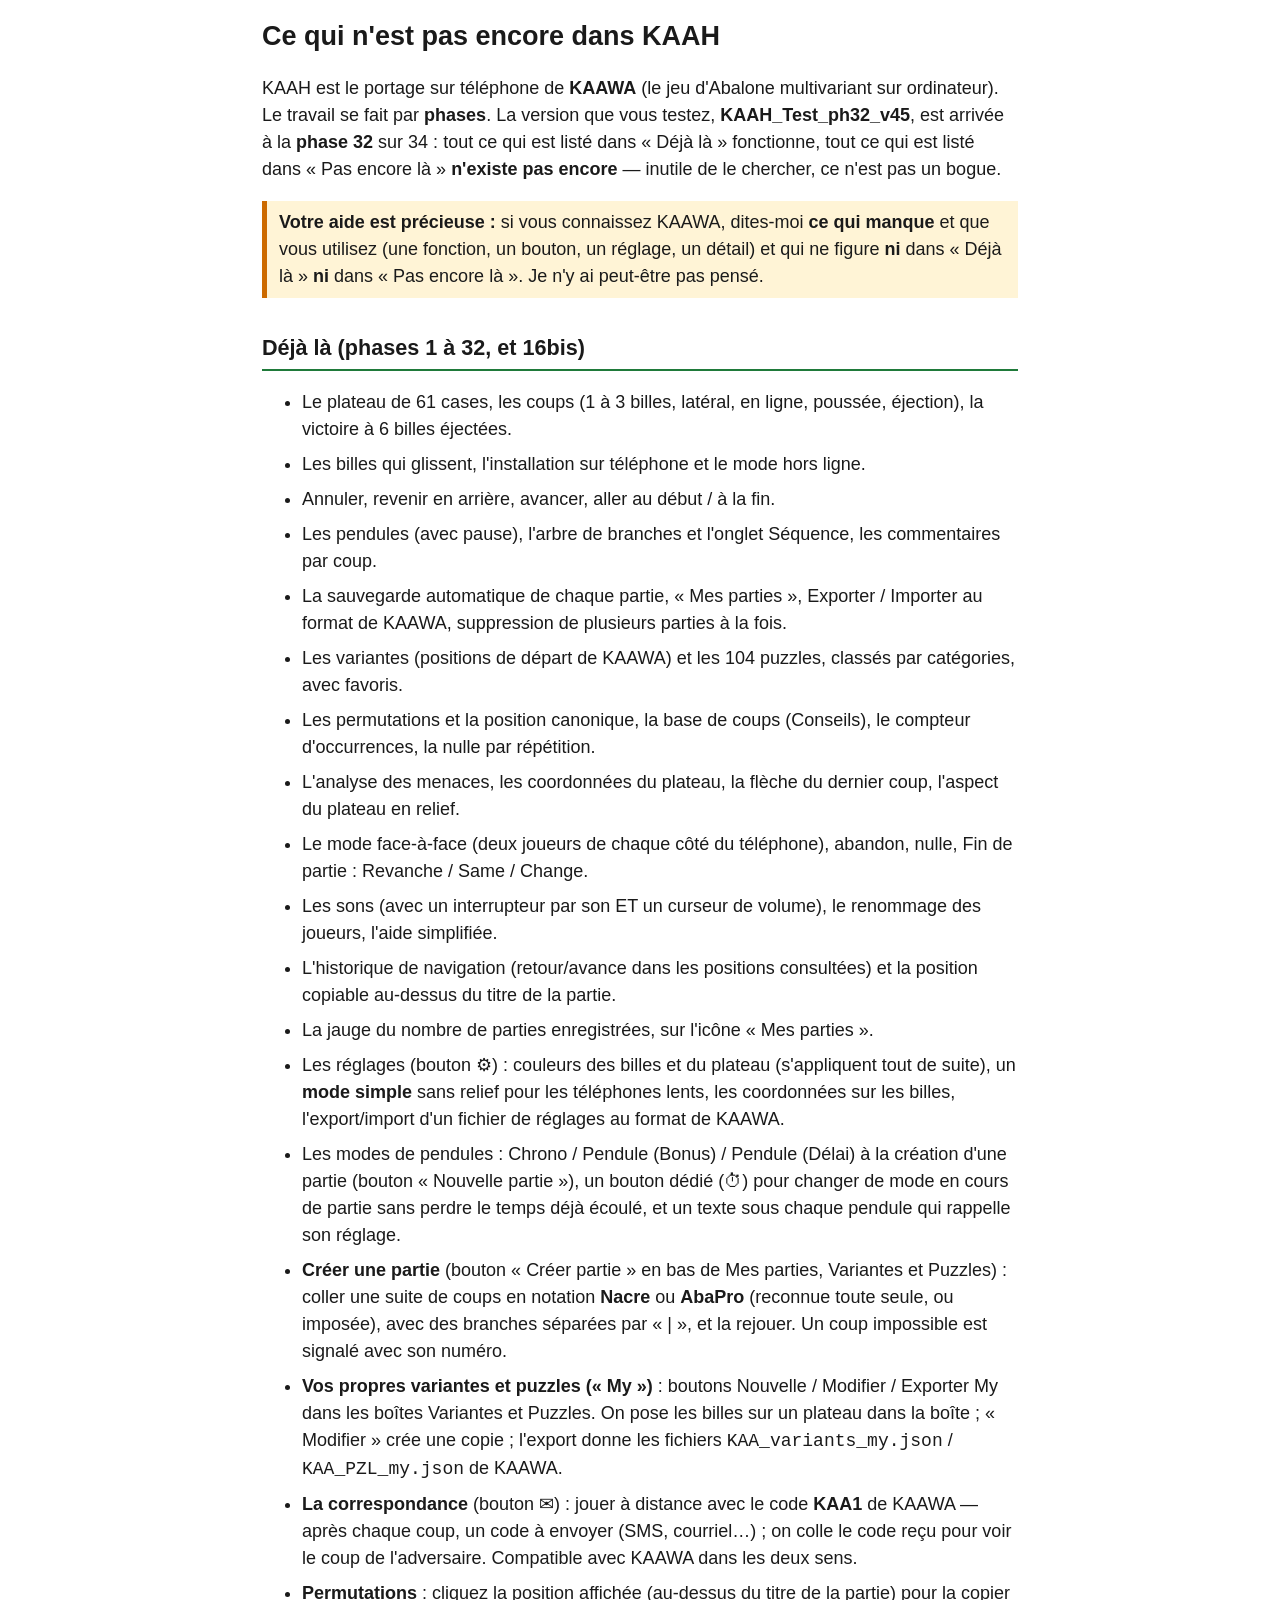
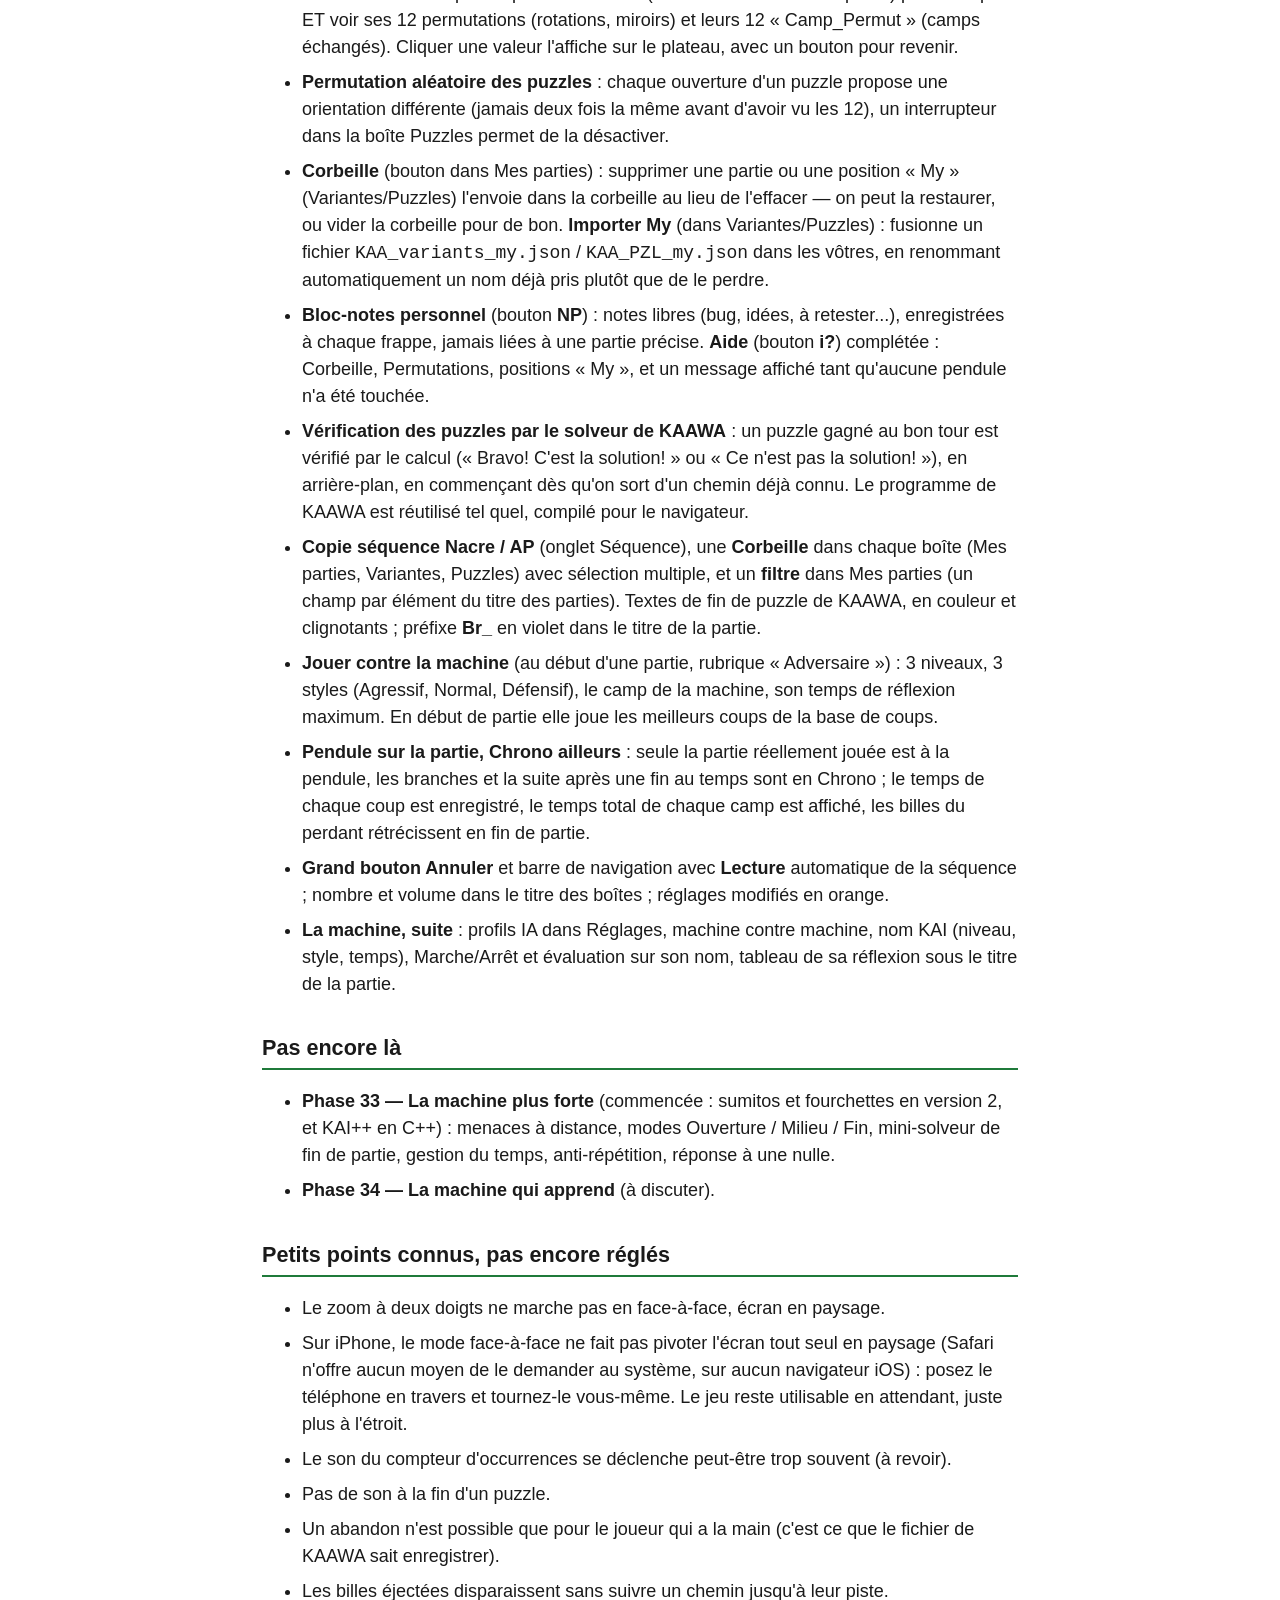
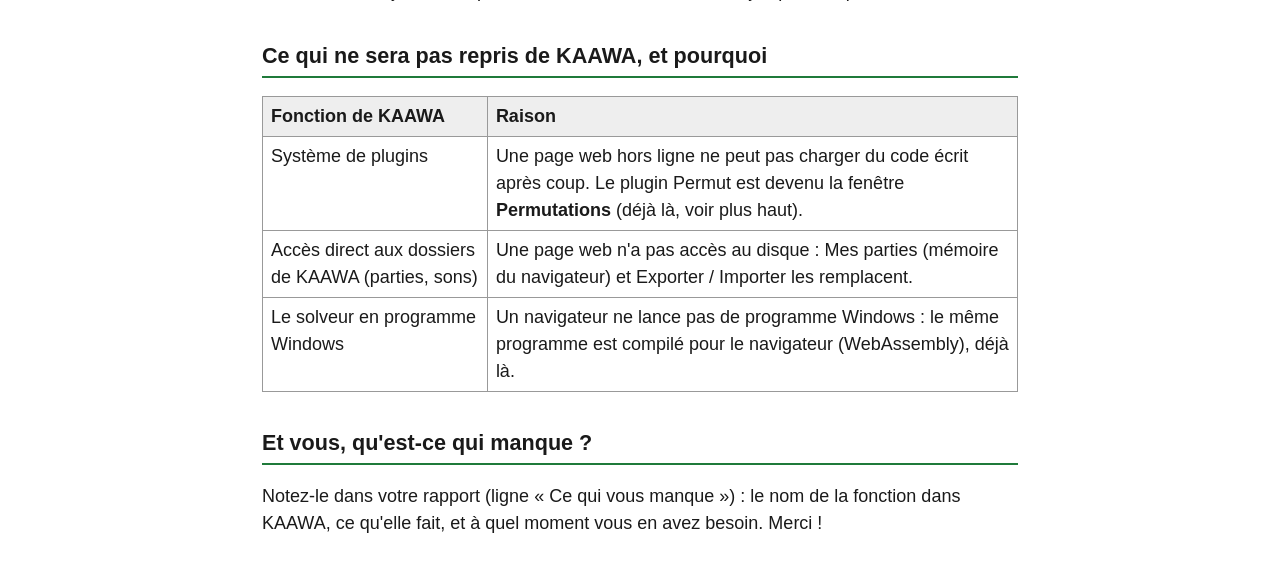
<file: docs/CE_QUI_MANQUE.html>
<!doctype html>
<html lang="fr">
<head>
<meta charset="utf-8">
<meta name="viewport" content="width=device-width, initial-scale=1">
<title>Ce qui n'est pas encore dans KAAH</title>
<style>
  body { font: 18px/1.5 sans-serif; max-width: 42em; margin: 0 auto; padding: 16px; color: #1a1a1a; background: #fff; }
  h1 { font-size: 1.5em; margin-top: 0; }
  h2 { font-size: 1.2em; margin-top: 1.6em; border-bottom: 2px solid #1f7a3a; padding-bottom: 4px; }
  li { margin-bottom: 8px; }
  table { border-collapse: collapse; width: 100%; }
  th, td { border: 1px solid #999; padding: 6px 8px; text-align: left; vertical-align: top; }
  th { background: #eee; }
  .note { background: #fff4d6; border-left: 5px solid #cc6a00; padding: 8px 12px; margin: 12px 0; }
  @media (prefers-color-scheme: dark) {
    body { background: #1a1a1a; color: #e4e4e4; }
    th { background: #333; }
    td, th { border-color: #666; }
    .note { background: #4a3b16; }
  }
</style>
</head>
<body>

<h1>Ce qui n'est pas encore dans KAAH</h1>

<p>KAAH est le portage sur téléphone de <b>KAAWA</b> (le jeu d'Abalone multivariant sur ordinateur). Le travail se fait par
<b>phases</b>. La version que vous testez, <b id="version-manque">(version)</b>, est arrivée à la <b>phase <span id="phase-manque">(phase)</span></b> sur 34 : tout ce qui est
listé dans « Déjà là » fonctionne, tout ce qui est listé dans « Pas encore là » <b>n'existe pas encore</b> — inutile de le
chercher, ce n'est pas un bogue.</p>

<div class="note"><b>Votre aide est précieuse :</b> si vous connaissez KAAWA, dites-moi <b>ce qui manque</b> et que vous utilisez
(une fonction, un bouton, un réglage, un détail) et qui ne figure <b>ni</b> dans « Déjà là » <b>ni</b> dans « Pas encore là ».
Je n'y ai peut-être pas pensé.</div>

<h2>Déjà là (phases 1 à 32, et 16bis)</h2>
<ul>
<li>Le plateau de 61 cases, les coups (1 à 3 billes, latéral, en ligne, poussée, éjection), la victoire à 6 billes éjectées.</li>
<li>Les billes qui glissent, l'installation sur téléphone et le mode hors ligne.</li>
<li>Annuler, revenir en arrière, avancer, aller au début / à la fin.</li>
<li>Les pendules (avec pause), l'arbre de branches et l'onglet Séquence, les commentaires par coup.</li>
<li>La sauvegarde automatique de chaque partie, « Mes parties », Exporter / Importer au format de KAAWA, suppression de
plusieurs parties à la fois.</li>
<li>Les variantes (positions de départ de KAAWA) et les 104 puzzles, classés par catégories, avec favoris.</li>
<li>Les permutations et la position canonique, la base de coups (Conseils), le compteur d'occurrences, la nulle par répétition.</li>
<li>L'analyse des menaces, les coordonnées du plateau, la flèche du dernier coup, l'aspect du plateau en relief.</li>
<li>Le mode face-à-face (deux joueurs de chaque côté du téléphone), abandon, nulle, Fin de partie : Revanche / Same / Change.</li>
<li>Les sons (avec un interrupteur par son ET un curseur de volume), le renommage des joueurs, l'aide simplifiée.</li>
<li>L'historique de navigation (retour/avance dans les positions consultées) et la position copiable au-dessus du
titre de la partie.</li>
<li>La jauge du nombre de parties enregistrées, sur l'icône « Mes parties ».</li>
<li>Les réglages (bouton ⚙) : couleurs des billes et du plateau (s'appliquent tout de suite), un <b>mode simple</b> sans
relief pour les téléphones lents, les coordonnées sur les billes, l'export/import d'un fichier de réglages au format de
KAAWA.</li>
<li>Les modes de pendules : Chrono / Pendule (Bonus) / Pendule (Délai) à la création d'une partie (bouton « Nouvelle
partie »), un bouton dédié (⏱) pour changer de mode en cours de partie sans perdre le temps déjà écoulé, et un texte
sous chaque pendule qui rappelle son réglage.</li>
<li><b>Créer une partie</b> (bouton « Créer partie » en bas de Mes parties, Variantes et Puzzles) : coller une suite de coups en notation <b>Nacre</b> ou
<b>AbaPro</b> (reconnue toute seule, ou imposée), avec des branches séparées par « | », et la rejouer. Un coup
impossible est signalé avec son numéro.</li>
<li><b>Vos propres variantes et puzzles (« My »)</b> : boutons Nouvelle / Modifier / Exporter My dans les boîtes
Variantes et Puzzles. On pose les billes sur un plateau dans la boîte ; « Modifier » crée une copie ; l'export donne les
fichiers <code>KAA_variants_my.json</code> / <code>KAA_PZL_my.json</code> de KAAWA.</li>
<li><b>La correspondance</b> (bouton ✉) : jouer à distance avec le code <b>KAA1</b> de KAAWA — après chaque coup, un code à envoyer (SMS, courriel…) ; on colle le code reçu pour voir le coup de l'adversaire. Compatible avec KAAWA dans les deux sens.</li>
<li><b>Permutations</b> : cliquez la position affichée (au-dessus du titre de la partie) pour la copier ET voir ses 12 permutations (rotations, miroirs) et leurs 12 « Camp_Permut » (camps échangés). Cliquer une valeur l'affiche sur le plateau, avec un bouton pour revenir.</li>
<li><b>Permutation aléatoire des puzzles</b> : chaque ouverture d'un puzzle propose une orientation différente (jamais deux fois la même avant d'avoir vu les 12), un interrupteur dans la boîte Puzzles permet de la désactiver.</li>
<li><b>Corbeille</b> (bouton dans Mes parties) : supprimer une partie ou une position « My » (Variantes/Puzzles) l'envoie dans la corbeille au lieu de l'effacer — on peut la restaurer, ou vider la corbeille pour de bon. <b>Importer My</b> (dans Variantes/Puzzles) : fusionne un fichier <code>KAA_variants_my.json</code> / <code>KAA_PZL_my.json</code> dans les vôtres, en renommant automatiquement un nom déjà pris plutôt que de le perdre.</li>
<li><b>Bloc-notes personnel</b> (bouton <b>NP</b>) : notes libres (bug, idées, à retester...), enregistrées à chaque frappe, jamais liées à une partie précise. <b>Aide</b> (bouton <b>i?</b>) complétée : Corbeille, Permutations, positions « My », et un message affiché tant qu'aucune pendule n'a été touchée.</li>
<li><b>Vérification des puzzles par le solveur de KAAWA</b> : un puzzle gagné au bon tour est vérifié par le calcul (« Bravo! C'est la solution! » ou « Ce n'est pas la solution! »), en arrière-plan, en commençant dès qu'on sort d'un chemin déjà connu. Le programme de KAAWA est réutilisé tel quel, compilé pour le navigateur.</li>
<li><b>Copie séquence Nacre / AP</b> (onglet Séquence), une <b>Corbeille</b> dans chaque boîte (Mes parties, Variantes, Puzzles) avec sélection multiple, et un <b>filtre</b> dans Mes parties (un champ par élément du titre des parties). Textes de fin de puzzle de KAAWA, en couleur et clignotants ; préfixe <b>Br_</b> en violet dans le titre de la partie.</li>
<li><b>Jouer contre la machine</b> (au début d'une partie, rubrique « Adversaire ») : 3 niveaux, 3 styles (Agressif, Normal, Défensif), le camp de la machine, son temps de réflexion maximum. En début de partie elle joue les meilleurs coups de la base de coups.</li>
<li><b>Pendule sur la partie, Chrono ailleurs</b> : seule la partie réellement jouée est à la pendule, les branches et la suite après une fin au temps sont en Chrono ; le temps de chaque coup est enregistré, le temps total de chaque camp est affiché, les billes du perdant rétrécissent en fin de partie.</li>
<li><b>Grand bouton Annuler</b> et barre de navigation avec <b>Lecture</b> automatique de la séquence ; nombre et volume dans le titre des boîtes ; réglages modifiés en orange.</li>
<li><b>La machine, suite</b> : profils IA dans Réglages, machine contre machine, nom KAI (niveau, style, temps), Marche/Arrêt et évaluation sur son nom, tableau de sa réflexion sous le titre de la partie.</li>
</ul>

<h2>Pas encore là</h2>
<ul>
<li><b>Phase 33 — La machine plus forte</b> (commencée : sumitos et fourchettes en version 2, et KAI++ en C++) : menaces à distance, modes Ouverture / Milieu / Fin, mini-solveur de fin de partie, gestion du temps, anti-répétition, réponse à une nulle.</li>
<li><b>Phase 34 — La machine qui apprend</b> (à discuter).</li>
</ul>

<h2>Petits points connus, pas encore réglés</h2>
<ul>
<li>Le zoom à deux doigts ne marche pas en face-à-face, écran en paysage.</li>
<li>Sur iPhone, le mode face-à-face ne fait pas pivoter l'écran tout seul en paysage (Safari n'offre aucun moyen de le
demander au système, sur aucun navigateur iOS) : posez le téléphone en travers et tournez-le vous-même. Le jeu reste
utilisable en attendant, juste plus à l'étroit.</li>
<li>Le son du compteur d'occurrences se déclenche peut-être trop souvent (à revoir).</li>
<li>Pas de son à la fin d'un puzzle.</li>
<li>Un abandon n'est possible que pour le joueur qui a la main (c'est ce que le fichier de KAAWA sait enregistrer).</li>
<li>Les billes éjectées disparaissent sans suivre un chemin jusqu'à leur piste.</li>
</ul>

<h2>Ce qui ne sera pas repris de KAAWA, et pourquoi</h2>
<table>
<tr><th>Fonction de KAAWA</th><th>Raison</th></tr>
<tr><td>Système de plugins</td><td>Une page web hors ligne ne peut pas charger du code écrit après coup. Le plugin Permut est devenu la fenêtre <b>Permutations</b> (déjà là, voir plus haut).</td></tr>
<tr><td>Accès direct aux dossiers de KAAWA (parties, sons)</td><td>Une page web n'a pas accès au disque : Mes parties (mémoire du navigateur) et Exporter / Importer les remplacent.</td></tr>
<tr><td>Le solveur en programme Windows</td><td>Un navigateur ne lance pas de programme Windows : le même programme est compilé pour le navigateur (WebAssembly), déjà là.</td></tr>
</table>

<h2>Et vous, qu'est-ce qui manque ?</h2>
<p>Notez-le dans votre rapport (ligne « Ce qui vous manque ») : le nom de la fonction dans KAAWA, ce qu'elle fait, et à quel
moment vous en avez besoin. Merci !</p>

<!-- Version et phase remplies AUTOMATIQUEMENT depuis version.js (correctif,
     saab : cette page restait sur "ph21_v1" alors que l'Aide, elle, affichait
     deja la bonne version — un texte ecrit a la main qu'on oublie de mettre a
     jour a chaque publication). Chemin relatif : ce fichier vit dans docs/,
     version.js a la racine du depot. -->
<script src="../version.js"></script>
<script>
  document.getElementById('version-manque').textContent = NOM_VERSION_KAAH_TEST;
  document.getElementById('phase-manque').textContent = PHASE_KAAH_TEST;
</script>

</body>
</html>
</file>
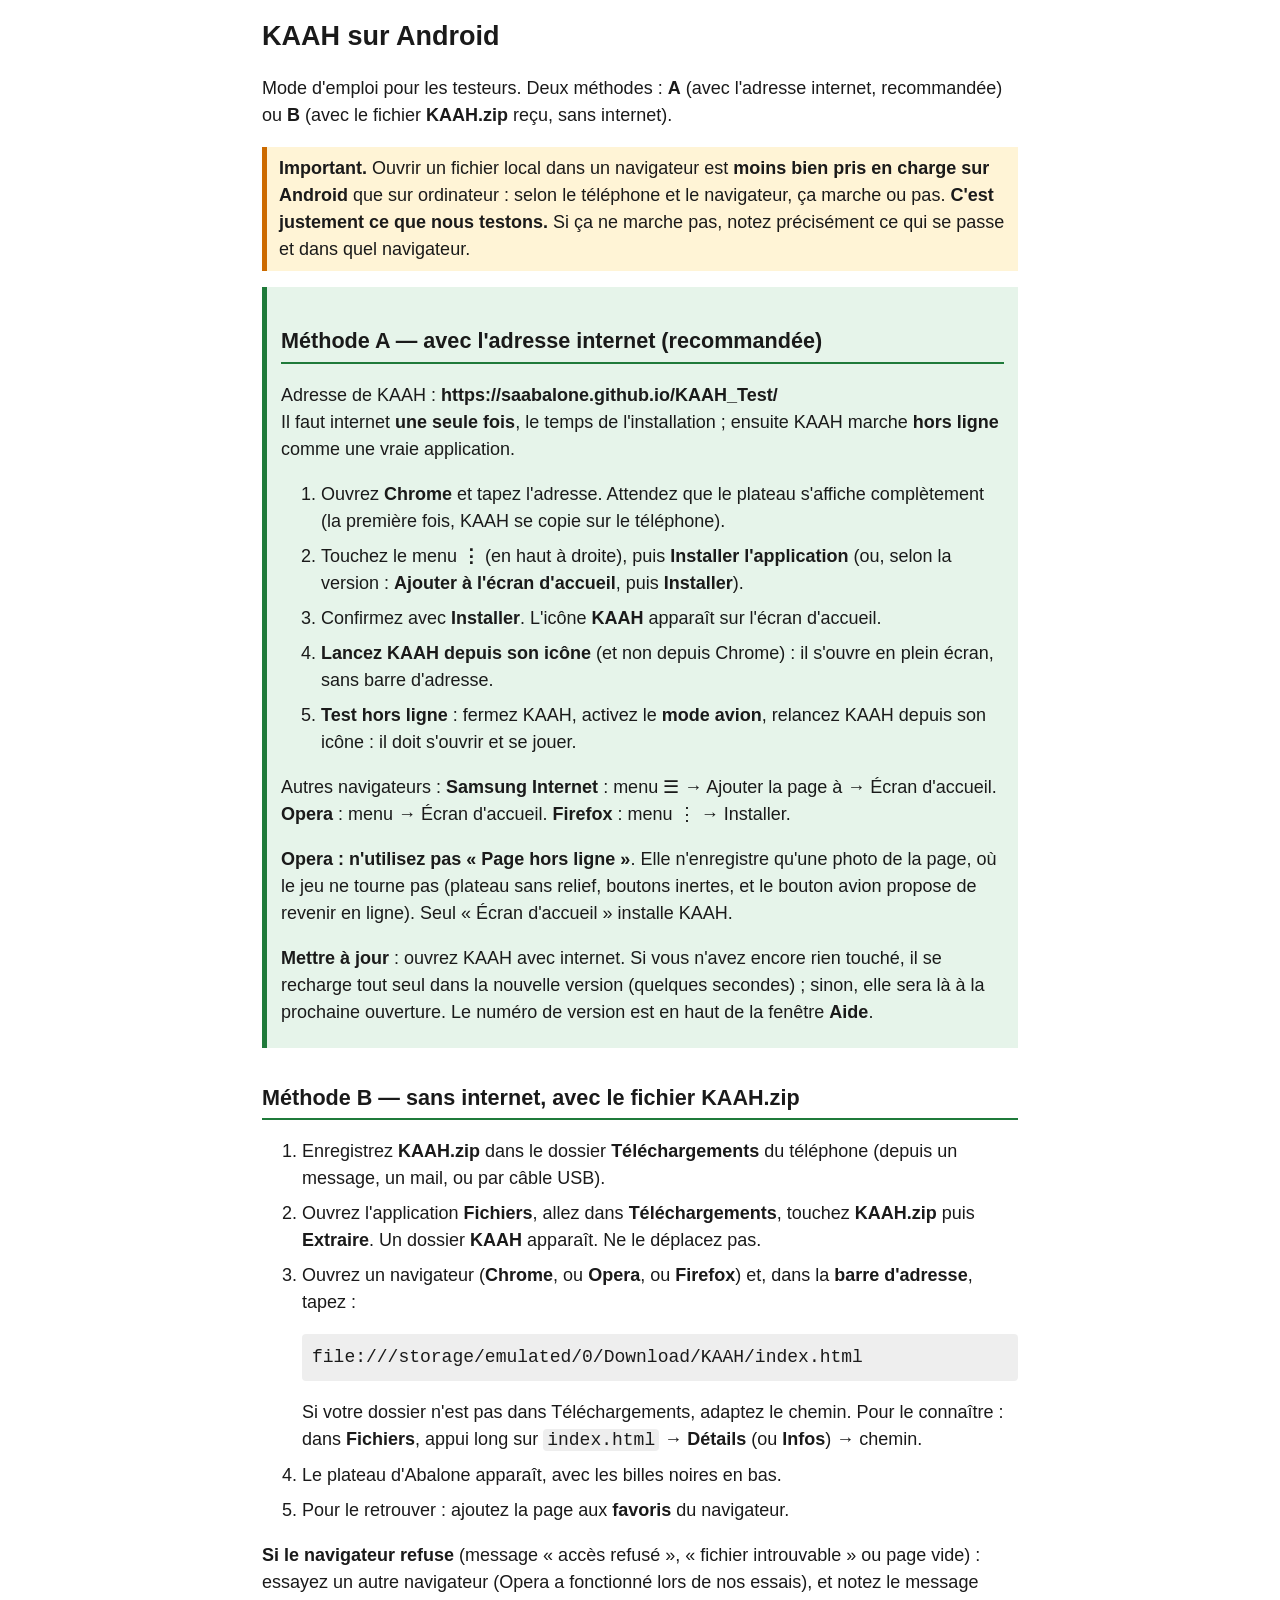
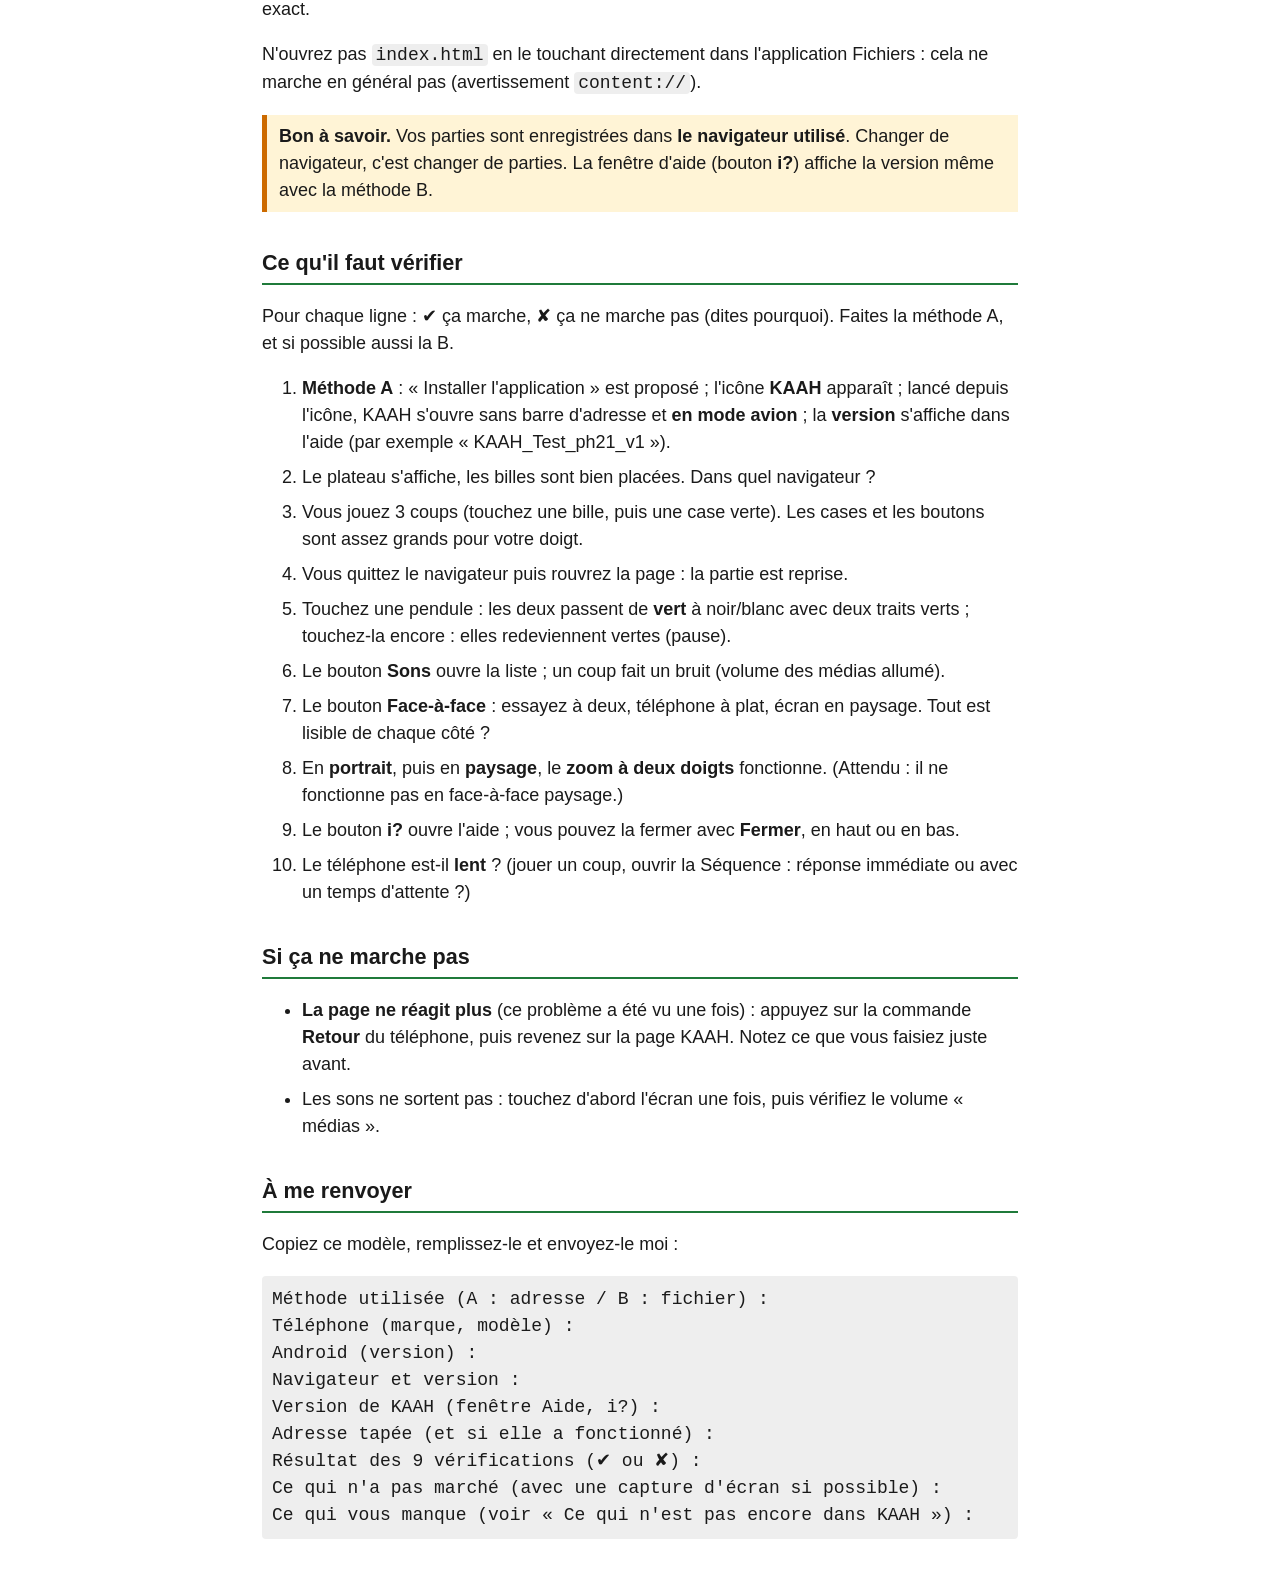
<file: docs/INSTALLATION_ANDROID.html>
<!doctype html>
<html lang="fr">
<head>
<meta charset="utf-8">
<meta name="viewport" content="width=device-width, initial-scale=1">
<title>KAAH sur Android</title>
<style>
  body { font: 18px/1.5 sans-serif; max-width: 42em; margin: 0 auto; padding: 16px; color: #1a1a1a; background: #fff; }
  h1 { font-size: 1.5em; margin-top: 0; }
  h2 { font-size: 1.2em; margin-top: 1.6em; border-bottom: 2px solid #1f7a3a; padding-bottom: 4px; }
  li { margin-bottom: 8px; }
  code, pre { background: #eee; border-radius: 4px; }
  code { padding: 1px 4px; word-break: break-all; }
  pre { padding: 10px; white-space: pre-wrap; }
  .note { background: #fff4d6; border-left: 5px solid #cc6a00; padding: 8px 12px; margin: 12px 0; }
  .methode-a { background: #e6f4ea; border-left: 5px solid #1f7a3a; padding: 4px 14px; margin: 16px 0; }
  @media (prefers-color-scheme: dark) {
    body { background: #1a1a1a; color: #e4e4e4; }
    code, pre { background: #333; }
    .note { background: #4a3b16; }
    .methode-a { background: #1c3324; }
  }
</style>
</head>
<body>

<h1>KAAH sur Android</h1>
<p>Mode d'emploi pour les testeurs. Deux méthodes : <b>A</b> (avec l'adresse internet, recommandée) ou <b>B</b> (avec le fichier <b>KAAH.zip</b> reçu, sans internet).</p>
<div class="note"><b>Important.</b> Ouvrir un fichier local dans un navigateur est <b>moins bien pris en charge sur Android</b> que sur
ordinateur : selon le téléphone et le navigateur, ça marche ou pas. <b>C'est justement ce que nous testons.</b>
Si ça ne marche pas, notez précisément ce qui se passe et dans quel navigateur.</div>

<div class="methode-a">
<h2>Méthode A — avec l'adresse internet (recommandée)</h2>
<p>Adresse de KAAH : <b>https://saabalone.github.io/KAAH_Test/</b><br>Il faut internet <b>une seule fois</b>, le temps de l'installation ; ensuite KAAH marche <b>hors ligne</b> comme une vraie application.</p>
<ol>
<li>Ouvrez <b>Chrome</b> et tapez l'adresse. Attendez que le plateau s'affiche complètement (la première fois, KAAH se copie sur le téléphone).</li>
<li>Touchez le menu <b>⋮</b> (en haut à droite), puis <b>Installer l'application</b> (ou, selon la version : <b>Ajouter à l'écran d'accueil</b>, puis <b>Installer</b>).</li>
<li>Confirmez avec <b>Installer</b>. L'icône <b>KAAH</b> apparaît sur l'écran d'accueil.</li>
<li><b>Lancez KAAH depuis son icône</b> (et non depuis Chrome) : il s'ouvre en plein écran, sans barre d'adresse.</li>
<li><b>Test hors ligne</b> : fermez KAAH, activez le <b>mode avion</b>, relancez KAAH depuis son icône : il doit s'ouvrir et se jouer.</li>
</ol>
<p>Autres navigateurs : <b>Samsung Internet</b> : menu ☰ → Ajouter la page à → Écran d'accueil. <b>Opera</b> : menu → Écran d'accueil.
<b>Firefox</b> : menu ⋮ → Installer.</p>
<p><b>Opera : n'utilisez pas « Page hors ligne »</b>. Elle n'enregistre qu'une photo de la page, où le jeu ne tourne pas
(plateau sans relief, boutons inertes, et le bouton avion propose de revenir en ligne). Seul « Écran d'accueil » installe KAAH.</p>
<p><b>Mettre à jour</b> : ouvrez KAAH avec internet. Si vous n'avez encore rien touché, il se recharge tout seul dans la nouvelle
version (quelques secondes) ; sinon, elle sera là à la prochaine ouverture.
Le numéro de version est en haut de la fenêtre <b>Aide</b>.</p>
</div>

<h2>Méthode B — sans internet, avec le fichier KAAH.zip</h2>
<ol>
<li>Enregistrez <b>KAAH.zip</b> dans le dossier <b>Téléchargements</b> du téléphone (depuis un message, un mail, ou par câble USB).</li>
<li>Ouvrez l'application <b>Fichiers</b>, allez dans <b>Téléchargements</b>, touchez <b>KAAH.zip</b> puis <b>Extraire</b>.
  Un dossier <b>KAAH</b> apparaît. Ne le déplacez pas.</li>
<li>Ouvrez un navigateur (<b>Chrome</b>, ou <b>Opera</b>, ou <b>Firefox</b>) et, dans la <b>barre d'adresse</b>, tapez :
  <pre>file:///storage/emulated/0/Download/KAAH/index.html</pre>
  Si votre dossier n'est pas dans Téléchargements, adaptez le chemin. Pour le connaître : dans <b>Fichiers</b>,
  appui long sur <code>index.html</code> → <b>Détails</b> (ou <b>Infos</b>) → chemin.</li>
<li>Le plateau d'Abalone apparaît, avec les billes noires en bas.</li>
<li>Pour le retrouver : ajoutez la page aux <b>favoris</b> du navigateur.</li>
</ol>
<p><b>Si le navigateur refuse</b> (message « accès refusé », « fichier introuvable » ou page vide) : essayez un autre navigateur
(Opera a fonctionné lors de nos essais), et notez le message exact.</p>
<p>N'ouvrez pas <code>index.html</code> en le touchant directement dans l'application Fichiers : cela ne marche en général pas
(avertissement <code>content://</code>).</p>
<div class="note"><b>Bon à savoir.</b> Vos parties sont enregistrées dans <b>le navigateur utilisé</b>. Changer de navigateur, c'est changer de parties.
La fenêtre d'aide (bouton <b>i?</b>) affiche la version même avec la méthode B.</div>

<h2>Ce qu'il faut vérifier</h2>
<p>Pour chaque ligne : ✔ ça marche, ✘ ça ne marche pas (dites pourquoi). Faites la méthode A, et si possible aussi la B.</p>
<ol>
<li><b>Méthode A</b> : « Installer l'application » est proposé ; l'icône <b>KAAH</b> apparaît ; lancé depuis l'icône, KAAH s'ouvre sans barre d'adresse et <b>en mode avion</b> ; la <b>version</b> s'affiche dans l'aide (par exemple « KAAH_Test_ph21_v1 »).</li>
<li>Le plateau s'affiche, les billes sont bien placées. Dans quel navigateur ?</li>
<li>Vous jouez 3 coups (touchez une bille, puis une case verte). Les cases et les boutons sont assez grands pour votre doigt.</li>
<li>Vous quittez le navigateur puis rouvrez la page : la partie est reprise.</li>
<li>Touchez une pendule : les deux passent de <b>vert</b> à noir/blanc avec deux traits verts ; touchez-la encore : elles redeviennent vertes (pause).</li>
<li>Le bouton <b>Sons</b> ouvre la liste ; un coup fait un bruit (volume des médias allumé).</li>
<li>Le bouton <b>Face-à-face</b> : essayez à deux, téléphone à plat, écran en paysage. Tout est lisible de chaque côté ?</li>
<li>En <b>portrait</b>, puis en <b>paysage</b>, le <b>zoom à deux doigts</b> fonctionne. (Attendu : il ne fonctionne pas en face-à-face paysage.)</li>
<li>Le bouton <b>i?</b> ouvre l'aide ; vous pouvez la fermer avec <b>Fermer</b>, en haut ou en bas.</li>
<li>Le téléphone est-il <b>lent</b> ? (jouer un coup, ouvrir la Séquence : réponse immédiate ou avec un temps d'attente ?)</li>
</ol>

<h2>Si ça ne marche pas</h2>
<ul>
<li><b>La page ne réagit plus</b> (ce problème a été vu une fois) : appuyez sur la commande <b>Retour</b> du téléphone, puis revenez sur la page KAAH.
  Notez ce que vous faisiez juste avant.</li>
<li>Les sons ne sortent pas : touchez d'abord l'écran une fois, puis vérifiez le volume « médias ».</li>
</ul>

<h2>À me renvoyer</h2>
<p>Copiez ce modèle, remplissez-le et envoyez-le moi :</p>
<pre>Méthode utilisée (A : adresse / B : fichier) :
Téléphone (marque, modèle) :
Android (version) :
Navigateur et version :
Version de KAAH (fenêtre Aide, i?) :
Adresse tapée (et si elle a fonctionné) :
Résultat des 9 vérifications (✔ ou ✘) :
Ce qui n'a pas marché (avec une capture d'écran si possible) :
Ce qui vous manque (voir « Ce qui n'est pas encore dans KAAH ») :</pre>

</body>
</html>
</file>
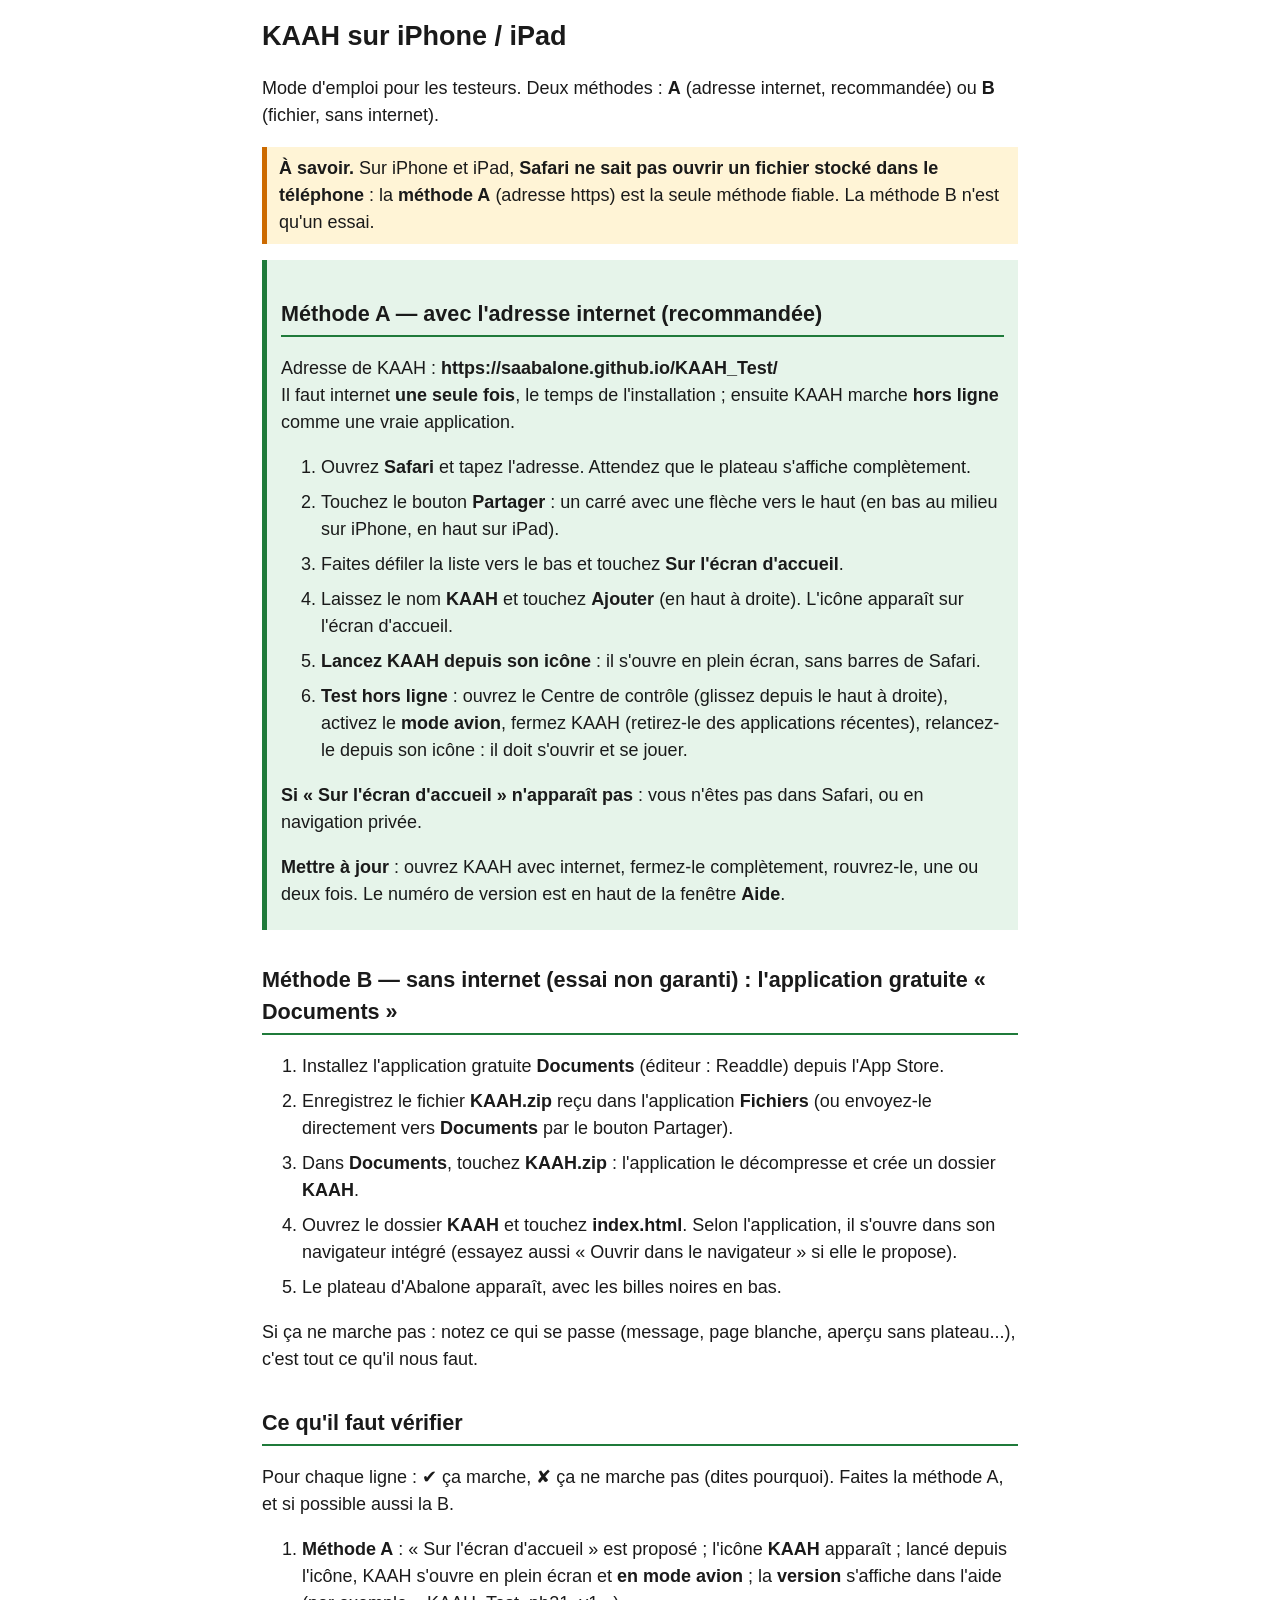
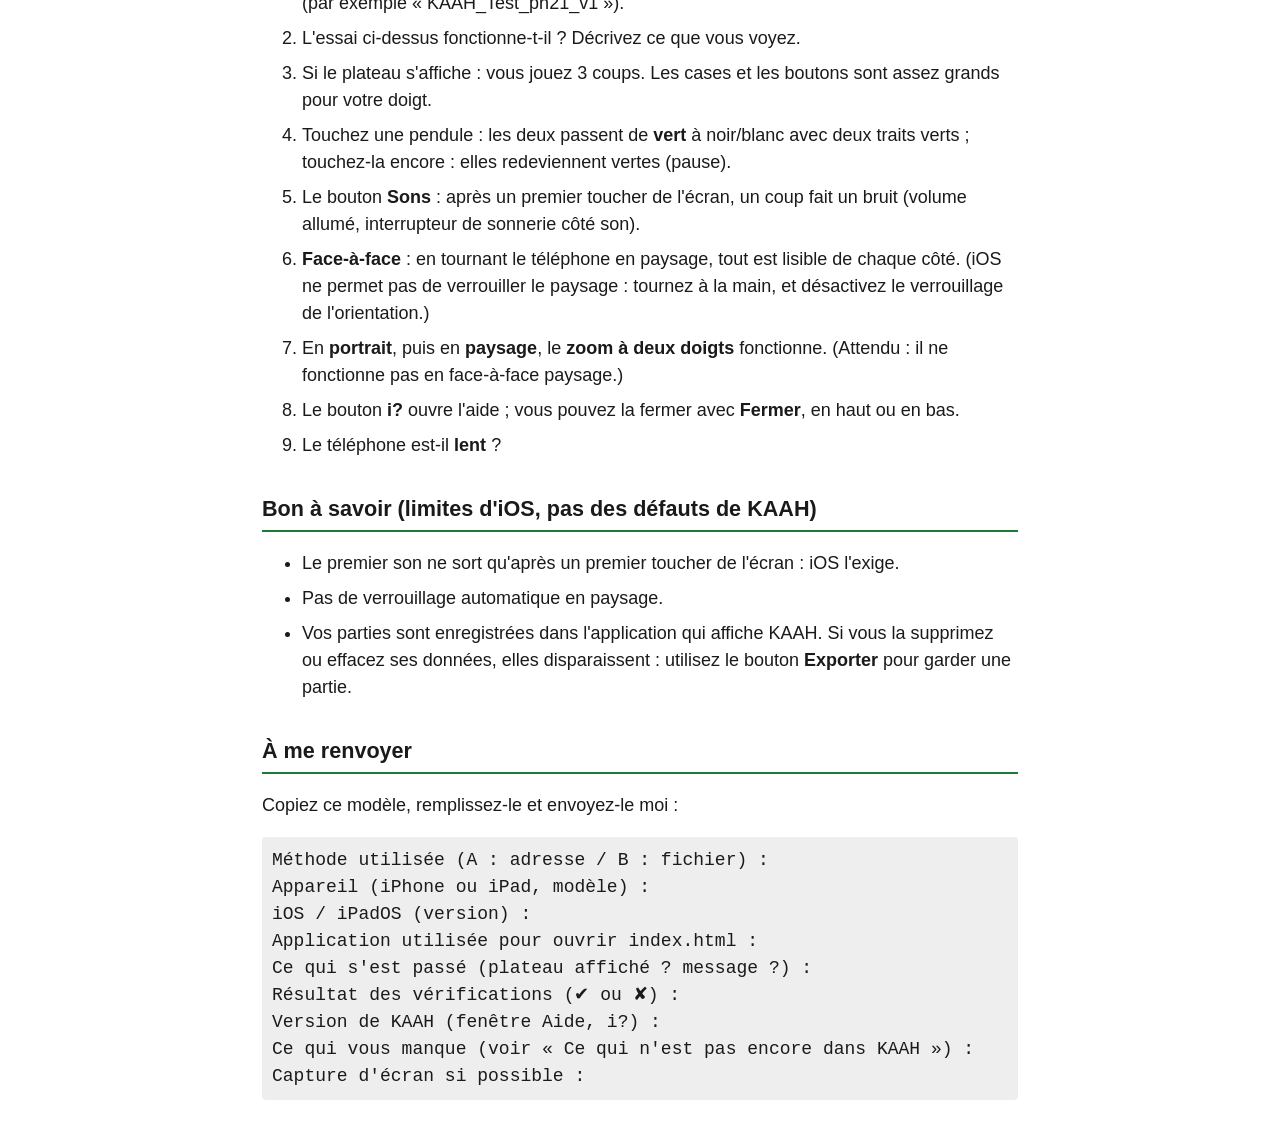
<file: docs/INSTALLATION_IOS.html>
<!doctype html>
<html lang="fr">
<head>
<meta charset="utf-8">
<meta name="viewport" content="width=device-width, initial-scale=1">
<title>KAAH sur iPhone</title>
<style>
  body { font: 18px/1.5 sans-serif; max-width: 42em; margin: 0 auto; padding: 16px; color: #1a1a1a; background: #fff; }
  h1 { font-size: 1.5em; margin-top: 0; }
  h2 { font-size: 1.2em; margin-top: 1.6em; border-bottom: 2px solid #1f7a3a; padding-bottom: 4px; }
  li { margin-bottom: 8px; }
  code, pre { background: #eee; border-radius: 4px; }
  code { padding: 1px 4px; word-break: break-all; }
  pre { padding: 10px; white-space: pre-wrap; }
  .note { background: #fff4d6; border-left: 5px solid #cc6a00; padding: 8px 12px; margin: 12px 0; }
  .methode-a { background: #e6f4ea; border-left: 5px solid #1f7a3a; padding: 4px 14px; margin: 16px 0; }
  @media (prefers-color-scheme: dark) {
    body { background: #1a1a1a; color: #e4e4e4; }
    code, pre { background: #333; }
    .note { background: #4a3b16; }
    .methode-a { background: #1c3324; }
  }
</style>
</head>
<body>

<h1>KAAH sur iPhone / iPad</h1>
<p>Mode d'emploi pour les testeurs. Deux méthodes : <b>A</b> (adresse internet, recommandée) ou <b>B</b> (fichier, sans internet).</p>
<div class="note"><b>À savoir.</b> Sur iPhone et iPad, <b>Safari ne sait pas ouvrir un fichier stocké dans le téléphone</b> : la <b>méthode A</b> (adresse https) est la seule méthode fiable. La méthode B n'est qu'un essai.</div>

<div class="methode-a">
<h2>Méthode A — avec l'adresse internet (recommandée)</h2>
<p>Adresse de KAAH : <b>https://saabalone.github.io/KAAH_Test/</b><br>Il faut internet <b>une seule fois</b>, le temps de l'installation ; ensuite KAAH marche <b>hors ligne</b> comme une vraie application.</p>
<ol>
<li>Ouvrez <b>Safari</b> et tapez l'adresse. Attendez que le plateau s'affiche complètement.</li>
<li>Touchez le bouton <b>Partager</b> : un carré avec une flèche vers le haut (en bas au milieu sur iPhone, en haut sur iPad).</li>
<li>Faites défiler la liste vers le bas et touchez <b>Sur l'écran d'accueil</b>.</li>
<li>Laissez le nom <b>KAAH</b> et touchez <b>Ajouter</b> (en haut à droite). L'icône apparaît sur l'écran d'accueil.</li>
<li><b>Lancez KAAH depuis son icône</b> : il s'ouvre en plein écran, sans barres de Safari.</li>
<li><b>Test hors ligne</b> : ouvrez le Centre de contrôle (glissez depuis le haut à droite), activez le <b>mode avion</b>, fermez KAAH
  (retirez-le des applications récentes), relancez-le depuis son icône : il doit s'ouvrir et se jouer.</li>
</ol>
<p><b>Si « Sur l'écran d'accueil » n'apparaît pas</b> : vous n'êtes pas dans Safari, ou en navigation privée.</p>
<p><b>Mettre à jour</b> : ouvrez KAAH avec internet, fermez-le complètement, rouvrez-le, une ou deux fois. Le numéro de version est en haut de la fenêtre <b>Aide</b>.</p>
</div>

<h2>Méthode B — sans internet (essai non garanti) : l'application gratuite « Documents »</h2>
<ol>
<li>Installez l'application gratuite <b>Documents</b> (éditeur : Readdle) depuis l'App Store.</li>
<li>Enregistrez le fichier <b>KAAH.zip</b> reçu dans l'application <b>Fichiers</b> (ou envoyez-le directement vers <b>Documents</b> par le bouton Partager).</li>
<li>Dans <b>Documents</b>, touchez <b>KAAH.zip</b> : l'application le décompresse et crée un dossier <b>KAAH</b>.</li>
<li>Ouvrez le dossier <b>KAAH</b> et touchez <b>index.html</b>.
  Selon l'application, il s'ouvre dans son navigateur intégré (essayez aussi « Ouvrir dans le navigateur » si elle le propose).</li>
<li>Le plateau d'Abalone apparaît, avec les billes noires en bas.</li>
</ol>
<p>Si ça ne marche pas : notez ce qui se passe (message, page blanche, aperçu sans plateau...), c'est tout ce qu'il nous faut.</p>

<h2>Ce qu'il faut vérifier</h2>
<p>Pour chaque ligne : ✔ ça marche, ✘ ça ne marche pas (dites pourquoi). Faites la méthode A, et si possible aussi la B.</p>
<ol>
<li><b>Méthode A</b> : « Sur l'écran d'accueil » est proposé ; l'icône <b>KAAH</b> apparaît ; lancé depuis l'icône, KAAH s'ouvre en plein écran et <b>en mode avion</b> ; la <b>version</b> s'affiche dans l'aide (par exemple « KAAH_Test_ph21_v1 »).</li>
<li>L'essai ci-dessus fonctionne-t-il ? Décrivez ce que vous voyez.</li>
<li>Si le plateau s'affiche : vous jouez 3 coups. Les cases et les boutons sont assez grands pour votre doigt.</li>
<li>Touchez une pendule : les deux passent de <b>vert</b> à noir/blanc avec deux traits verts ; touchez-la encore : elles redeviennent vertes (pause).</li>
<li>Le bouton <b>Sons</b> : après un premier toucher de l'écran, un coup fait un bruit (volume allumé, interrupteur de sonnerie côté son).</li>
<li><b>Face-à-face</b> : en tournant le téléphone en paysage, tout est lisible de chaque côté.
  (iOS ne permet pas de verrouiller le paysage : tournez à la main, et désactivez le verrouillage de l'orientation.)</li>
<li>En <b>portrait</b>, puis en <b>paysage</b>, le <b>zoom à deux doigts</b> fonctionne. (Attendu : il ne fonctionne pas en face-à-face paysage.)</li>
<li>Le bouton <b>i?</b> ouvre l'aide ; vous pouvez la fermer avec <b>Fermer</b>, en haut ou en bas.</li>
<li>Le téléphone est-il <b>lent</b> ?</li>
</ol>

<h2>Bon à savoir (limites d'iOS, pas des défauts de KAAH)</h2>
<ul>
<li>Le premier son ne sort qu'après un premier toucher de l'écran : iOS l'exige.</li>
<li>Pas de verrouillage automatique en paysage.</li>
<li>Vos parties sont enregistrées dans l'application qui affiche KAAH. Si vous la supprimez ou effacez ses données, elles disparaissent :
  utilisez le bouton <b>Exporter</b> pour garder une partie.</li>
</ul>

<h2>À me renvoyer</h2>
<p>Copiez ce modèle, remplissez-le et envoyez-le moi :</p>
<pre>Méthode utilisée (A : adresse / B : fichier) :
Appareil (iPhone ou iPad, modèle) :
iOS / iPadOS (version) :
Application utilisée pour ouvrir index.html :
Ce qui s'est passé (plateau affiché ? message ?) :
Résultat des vérifications (✔ ou ✘) :
Version de KAAH (fenêtre Aide, i?) :
Ce qui vous manque (voir « Ce qui n'est pas encore dans KAAH ») :
Capture d'écran si possible :</pre>

</body>
</html>
</file>
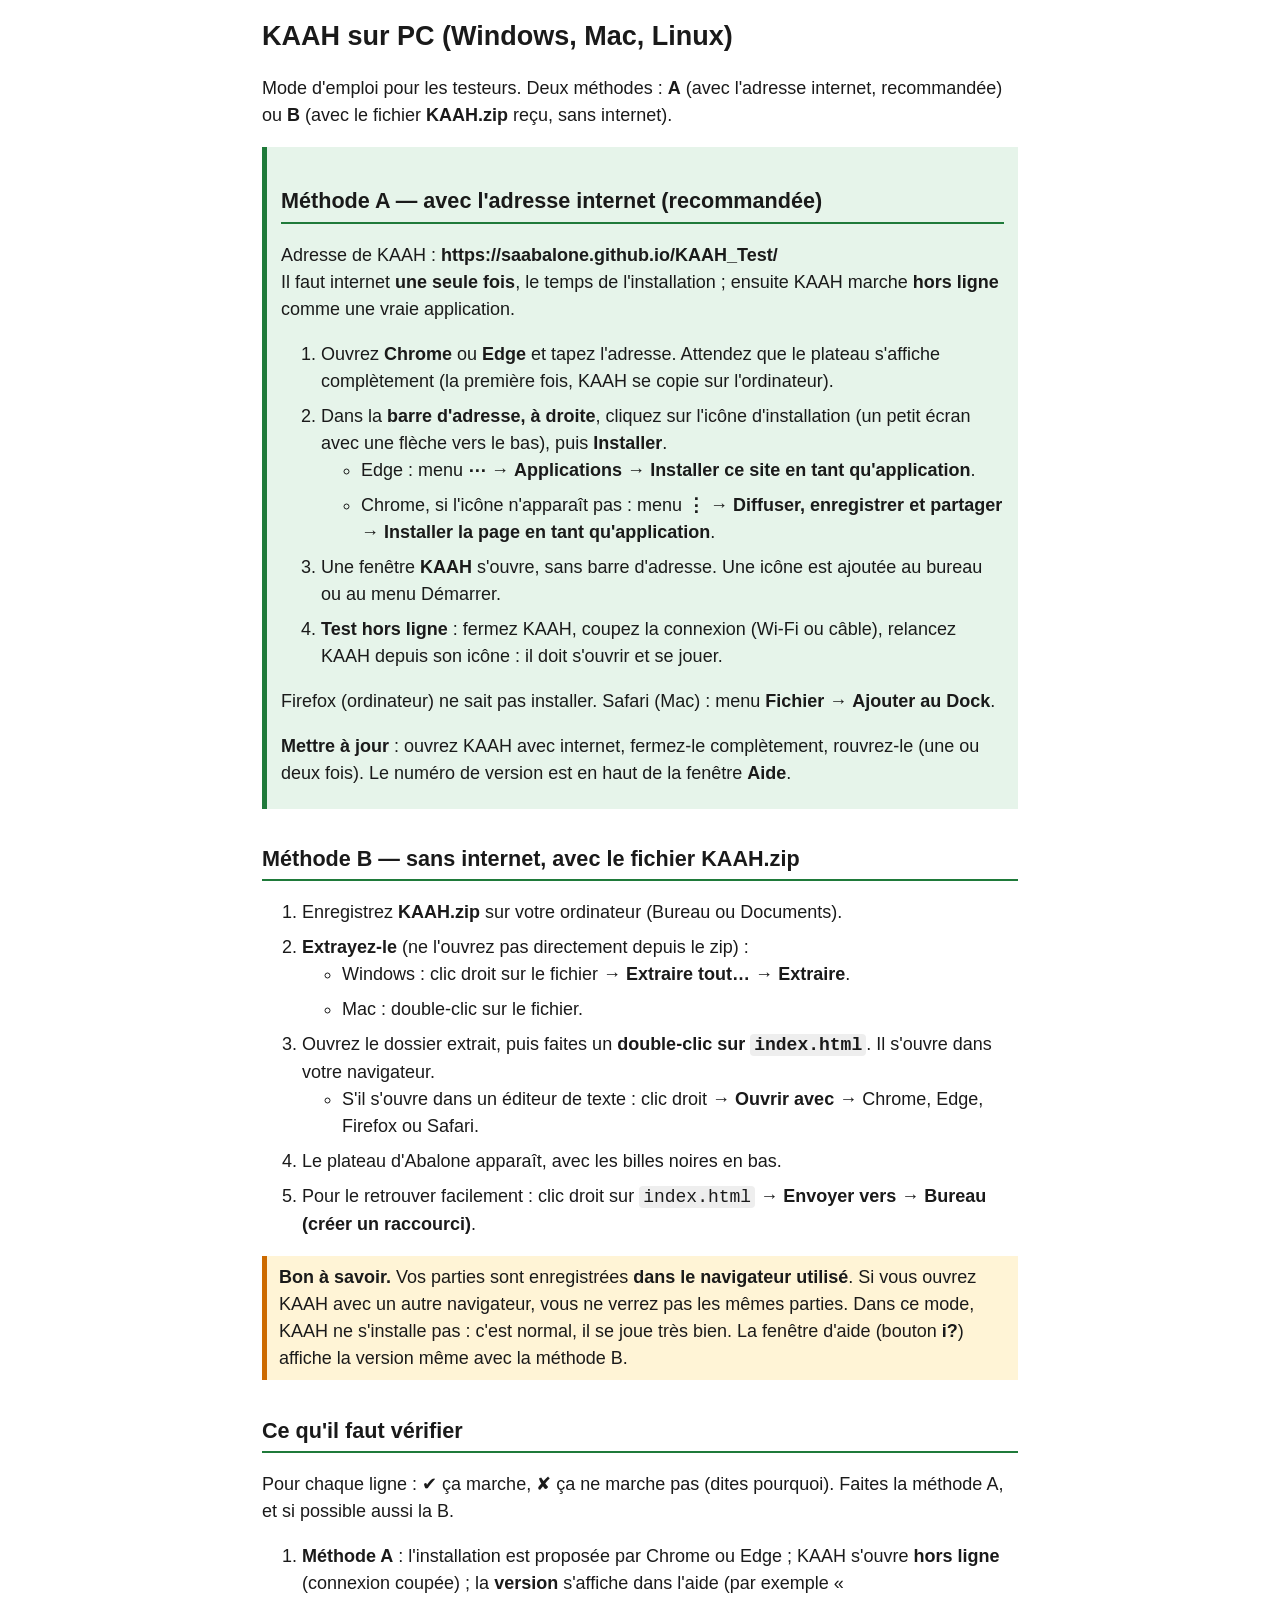
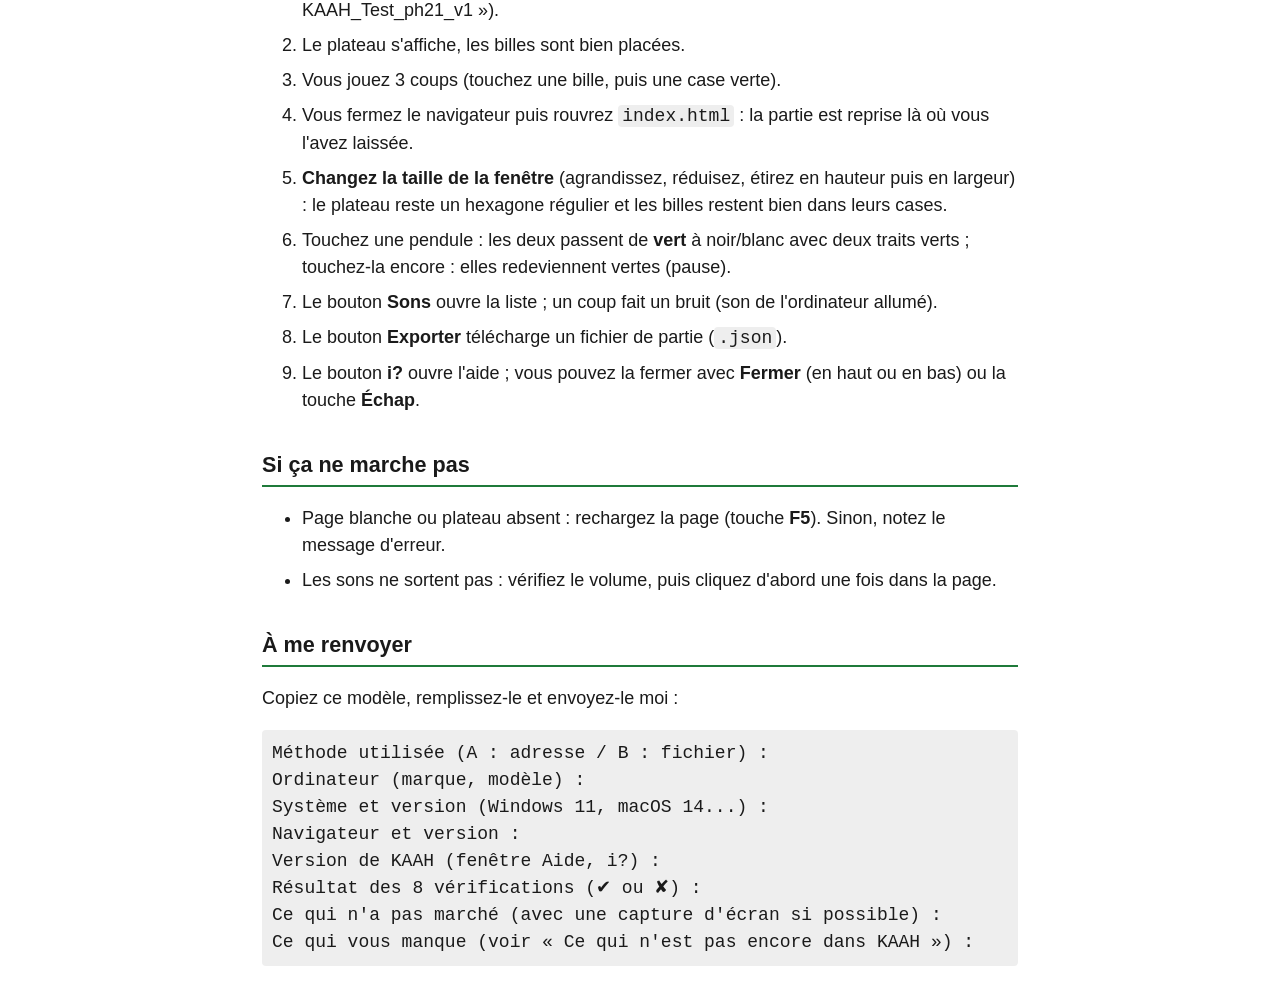
<file: docs/INSTALLATION_PC.html>
<!doctype html>
<html lang="fr">
<head>
<meta charset="utf-8">
<meta name="viewport" content="width=device-width, initial-scale=1">
<title>KAAH sur PC</title>
<style>
  body { font: 18px/1.5 sans-serif; max-width: 42em; margin: 0 auto; padding: 16px; color: #1a1a1a; background: #fff; }
  h1 { font-size: 1.5em; margin-top: 0; }
  h2 { font-size: 1.2em; margin-top: 1.6em; border-bottom: 2px solid #1f7a3a; padding-bottom: 4px; }
  li { margin-bottom: 8px; }
  code, pre { background: #eee; border-radius: 4px; }
  code { padding: 1px 4px; word-break: break-all; }
  pre { padding: 10px; white-space: pre-wrap; }
  .note { background: #fff4d6; border-left: 5px solid #cc6a00; padding: 8px 12px; margin: 12px 0; }
  .methode-a { background: #e6f4ea; border-left: 5px solid #1f7a3a; padding: 4px 14px; margin: 16px 0; }
  @media (prefers-color-scheme: dark) {
    body { background: #1a1a1a; color: #e4e4e4; }
    code, pre { background: #333; }
    .note { background: #4a3b16; }
    .methode-a { background: #1c3324; }
  }
</style>
</head>
<body>

<h1>KAAH sur PC (Windows, Mac, Linux)</h1>
<p>Mode d'emploi pour les testeurs. Deux méthodes : <b>A</b> (avec l'adresse internet, recommandée) ou <b>B</b> (avec le fichier <b>KAAH.zip</b> reçu, sans internet).</p>

<div class="methode-a">
<h2>Méthode A — avec l'adresse internet (recommandée)</h2>
<p>Adresse de KAAH : <b>https://saabalone.github.io/KAAH_Test/</b><br>Il faut internet <b>une seule fois</b>, le temps de l'installation ; ensuite KAAH marche <b>hors ligne</b> comme une vraie application.</p>
<ol>
<li>Ouvrez <b>Chrome</b> ou <b>Edge</b> et tapez l'adresse. Attendez que le plateau s'affiche complètement (la première fois, KAAH se copie sur l'ordinateur).</li>
<li>Dans la <b>barre d'adresse, à droite</b>, cliquez sur l'icône d'installation (un petit écran avec une flèche vers le bas), puis <b>Installer</b>.
  <ul>
  <li>Edge : menu <b>⋯</b> → <b>Applications</b> → <b>Installer ce site en tant qu'application</b>.</li>
  <li>Chrome, si l'icône n'apparaît pas : menu <b>⋮</b> → <b>Diffuser, enregistrer et partager</b> → <b>Installer la page en tant qu'application</b>.</li>
  </ul></li>
<li>Une fenêtre <b>KAAH</b> s'ouvre, sans barre d'adresse. Une icône est ajoutée au bureau ou au menu Démarrer.</li>
<li><b>Test hors ligne</b> : fermez KAAH, coupez la connexion (Wi-Fi ou câble), relancez KAAH depuis son icône : il doit s'ouvrir et se jouer.</li>
</ol>
<p>Firefox (ordinateur) ne sait pas installer. Safari (Mac) : menu <b>Fichier</b> → <b>Ajouter au Dock</b>.</p>
<p><b>Mettre à jour</b> : ouvrez KAAH avec internet, fermez-le complètement, rouvrez-le (une ou deux fois). Le numéro de version est en haut de la fenêtre <b>Aide</b>.</p>
</div>

<h2>Méthode B — sans internet, avec le fichier KAAH.zip</h2>
<ol>
<li>Enregistrez <b>KAAH.zip</b> sur votre ordinateur (Bureau ou Documents).</li>
<li><b>Extrayez-le</b> (ne l'ouvrez pas directement depuis le zip) :
  <ul>
  <li>Windows : clic droit sur le fichier → <b>Extraire tout…</b> → <b>Extraire</b>.</li>
  <li>Mac : double-clic sur le fichier.</li>
  </ul></li>
<li>Ouvrez le dossier extrait, puis faites un <b>double-clic sur <code>index.html</code></b>.
  Il s'ouvre dans votre navigateur.
  <ul><li>S'il s'ouvre dans un éditeur de texte : clic droit → <b>Ouvrir avec</b> → Chrome, Edge, Firefox ou Safari.</li></ul></li>
<li>Le plateau d'Abalone apparaît, avec les billes noires en bas.</li>
<li>Pour le retrouver facilement : clic droit sur <code>index.html</code> → <b>Envoyer vers</b> → <b>Bureau (créer un raccourci)</b>.</li>
</ol>
<div class="note"><b>Bon à savoir.</b> Vos parties sont enregistrées <b>dans le navigateur utilisé</b>. Si vous ouvrez KAAH avec un
autre navigateur, vous ne verrez pas les mêmes parties. Dans ce mode, KAAH ne s'installe pas : c'est normal, il se joue très bien.
La fenêtre d'aide (bouton <b>i?</b>) affiche la version même avec la méthode B.</div>

<h2>Ce qu'il faut vérifier</h2>
<p>Pour chaque ligne : ✔ ça marche, ✘ ça ne marche pas (dites pourquoi). Faites la méthode A, et si possible aussi la B.</p>
<ol>
<li><b>Méthode A</b> : l'installation est proposée par Chrome ou Edge ; KAAH s'ouvre <b>hors ligne</b> (connexion coupée) ; la <b>version</b> s'affiche dans l'aide (par exemple « KAAH_Test_ph21_v1 »).</li>
<li>Le plateau s'affiche, les billes sont bien placées.</li>
<li>Vous jouez 3 coups (touchez une bille, puis une case verte).</li>
<li>Vous fermez le navigateur puis rouvrez <code>index.html</code> : la partie est reprise là où vous l'avez laissée.</li>
<li><b>Changez la taille de la fenêtre</b> (agrandissez, réduisez, étirez en hauteur puis en largeur) : le plateau reste un hexagone
  régulier et les billes restent bien dans leurs cases.</li>
<li>Touchez une pendule : les deux passent de <b>vert</b> à noir/blanc avec deux traits verts ; touchez-la encore : elles redeviennent vertes (pause).</li>
<li>Le bouton <b>Sons</b> ouvre la liste ; un coup fait un bruit (son de l'ordinateur allumé).</li>
<li>Le bouton <b>Exporter</b> télécharge un fichier de partie (<code>.json</code>).</li>
<li>Le bouton <b>i?</b> ouvre l'aide ; vous pouvez la fermer avec <b>Fermer</b> (en haut ou en bas) ou la touche <b>Échap</b>.</li>
</ol>

<h2>Si ça ne marche pas</h2>
<ul>
<li>Page blanche ou plateau absent : rechargez la page (touche <b>F5</b>). Sinon, notez le message d'erreur.</li>
<li>Les sons ne sortent pas : vérifiez le volume, puis cliquez d'abord une fois dans la page.</li>
</ul>

<h2>À me renvoyer</h2>
<p>Copiez ce modèle, remplissez-le et envoyez-le moi :</p>
<pre>Méthode utilisée (A : adresse / B : fichier) :
Ordinateur (marque, modèle) :
Système et version (Windows 11, macOS 14...) :
Navigateur et version :
Version de KAAH (fenêtre Aide, i?) :
Résultat des 8 vérifications (✔ ou ✘) :
Ce qui n'a pas marché (avec une capture d'écran si possible) :
Ce qui vous manque (voir « Ce qui n'est pas encore dans KAAH ») :</pre>

</body>
</html>
</file>
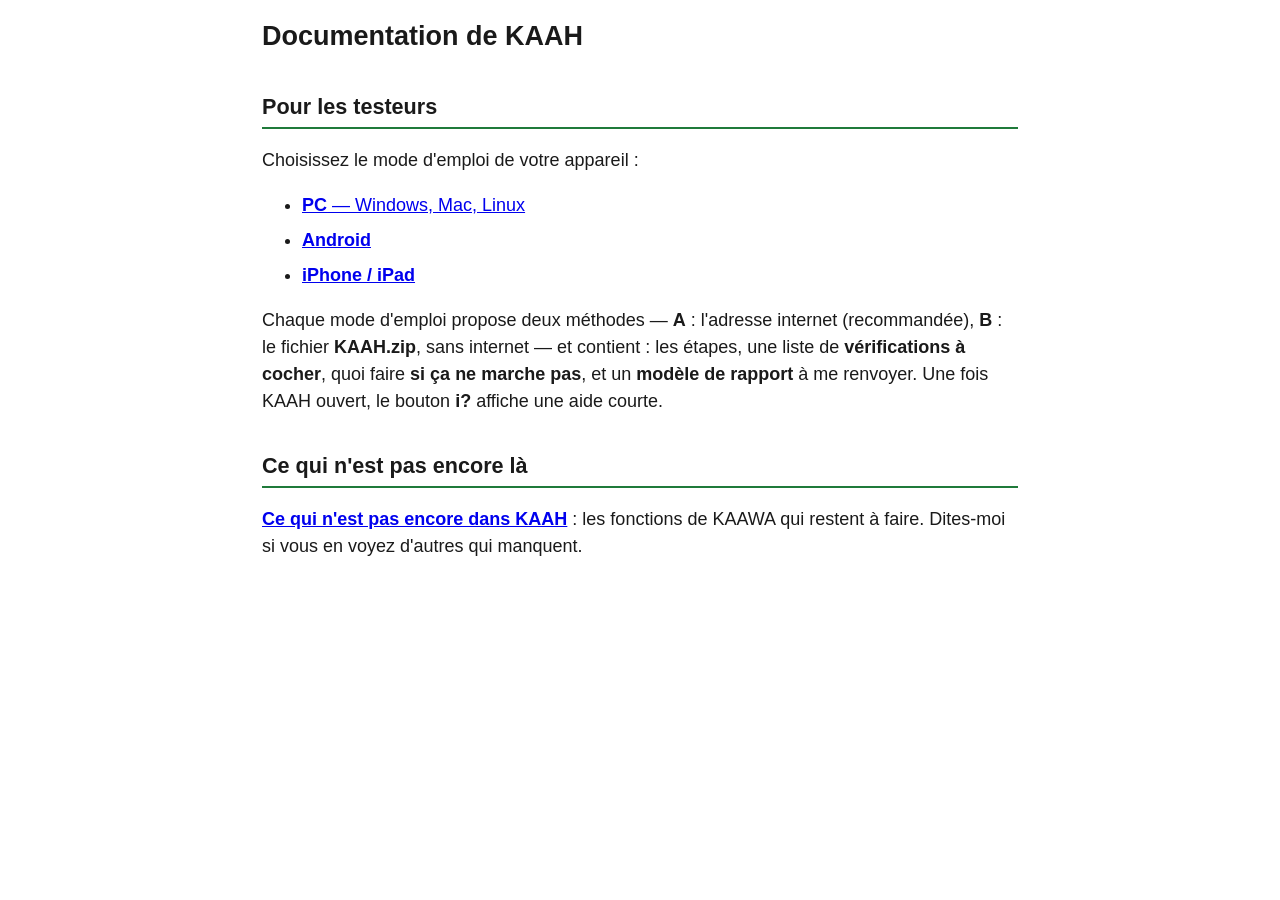
<file: docs/LISEZMOI.html>
<!doctype html>
<html lang="fr">
<head>
<meta charset="utf-8">
<meta name="viewport" content="width=device-width, initial-scale=1">
<title>Documentation de KAAH</title>
<style>
  body { font: 18px/1.5 sans-serif; max-width: 42em; margin: 0 auto; padding: 16px; color: #1a1a1a; background: #fff; }
  h1 { font-size: 1.5em; margin-top: 0; }
  h2 { font-size: 1.2em; margin-top: 1.6em; border-bottom: 2px solid #1f7a3a; padding-bottom: 4px; }
  li { margin-bottom: 8px; }
  code, pre { background: #eee; border-radius: 4px; }
  code { padding: 1px 4px; word-break: break-all; }
  pre { padding: 10px; white-space: pre-wrap; }
  .note { background: #fff4d6; border-left: 5px solid #cc6a00; padding: 8px 12px; margin: 12px 0; }
  .plus-tard { background: #f2f2f2; border-left: 5px solid #888; padding: 4px 14px; margin-top: 24px; }
  @media (prefers-color-scheme: dark) {
    body { background: #1a1a1a; color: #e4e4e4; }
    code, pre { background: #333; }
    .note { background: #4a3b16; }
    .plus-tard { background: #2a2a2a; }
  }
</style>
</head>
<body>

<h1>Documentation de KAAH</h1>
<h2>Pour les testeurs</h2>
<p>Choisissez le mode d'emploi de votre appareil :</p>
<ul>
<li><a href="INSTALLATION_PC.html"><b>PC</b> — Windows, Mac, Linux</a></li>
<li><a href="INSTALLATION_ANDROID.html"><b>Android</b></a></li>
<li><a href="INSTALLATION_IOS.html"><b>iPhone / iPad</b></a></li>
</ul>
<p>Chaque mode d'emploi propose deux méthodes — <b>A</b> : l'adresse internet (recommandée), <b>B</b> : le fichier <b>KAAH.zip</b>, sans internet — et contient : les étapes, une liste de <b>vérifications à cocher</b>, quoi faire
<b>si ça ne marche pas</b>, et un <b>modèle de rapport</b> à me renvoyer. Une fois KAAH ouvert, le bouton <b>i?</b> affiche une
aide courte.</p>
<h2>Ce qui n'est pas encore là</h2>
<p><a href="CE_QUI_MANQUE.html"><b>Ce qui n'est pas encore dans KAAH</b></a> : les fonctions de KAAWA qui restent à faire.
Dites-moi si vous en voyez d'autres qui manquent.</p>
</body>
</html>
</file>
